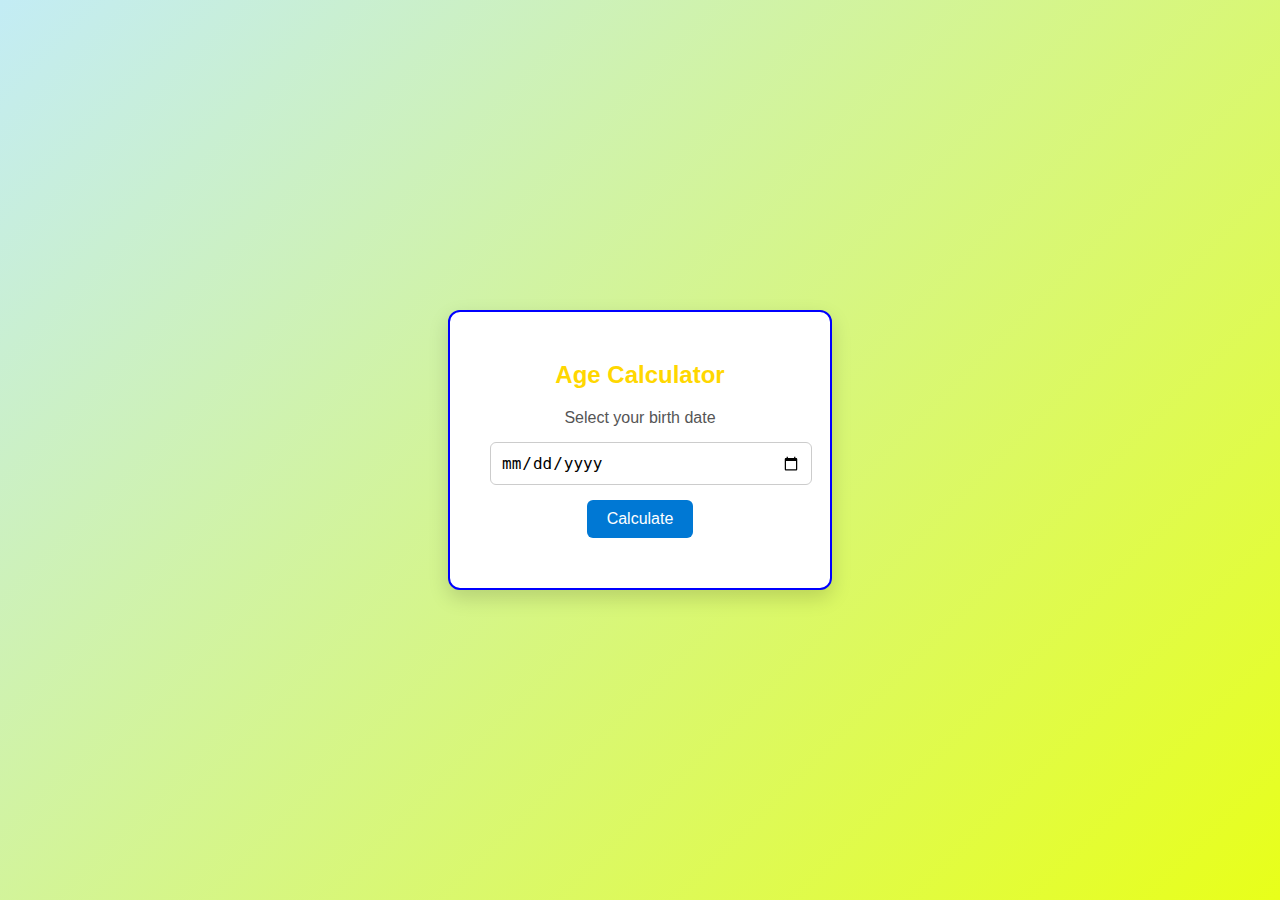
<file: Age Calculator/index.html>
<!DOCTYPE html>
<html lang="en">
<head>
  <meta charset="UTF-8" />
  <meta name="viewport" content="width=device-width, initial-scale=1.0"/>
  <title>Age Calculator</title>
  <link rel="stylesheet" href="style.css" />
</head>
<body>
  <div class="cal">
    <h2 style="color: gold;"><b>Age Calculator</b></h2>
    <label for="birthDate">Select your birth date</label>
    <input type="date" id="birthDate" />
    <button id="calculateBtn">Calculate</button>
    <p id="output"></p>
  </div>

  <script src="script.js"></script>
</body>
</html>
</file>
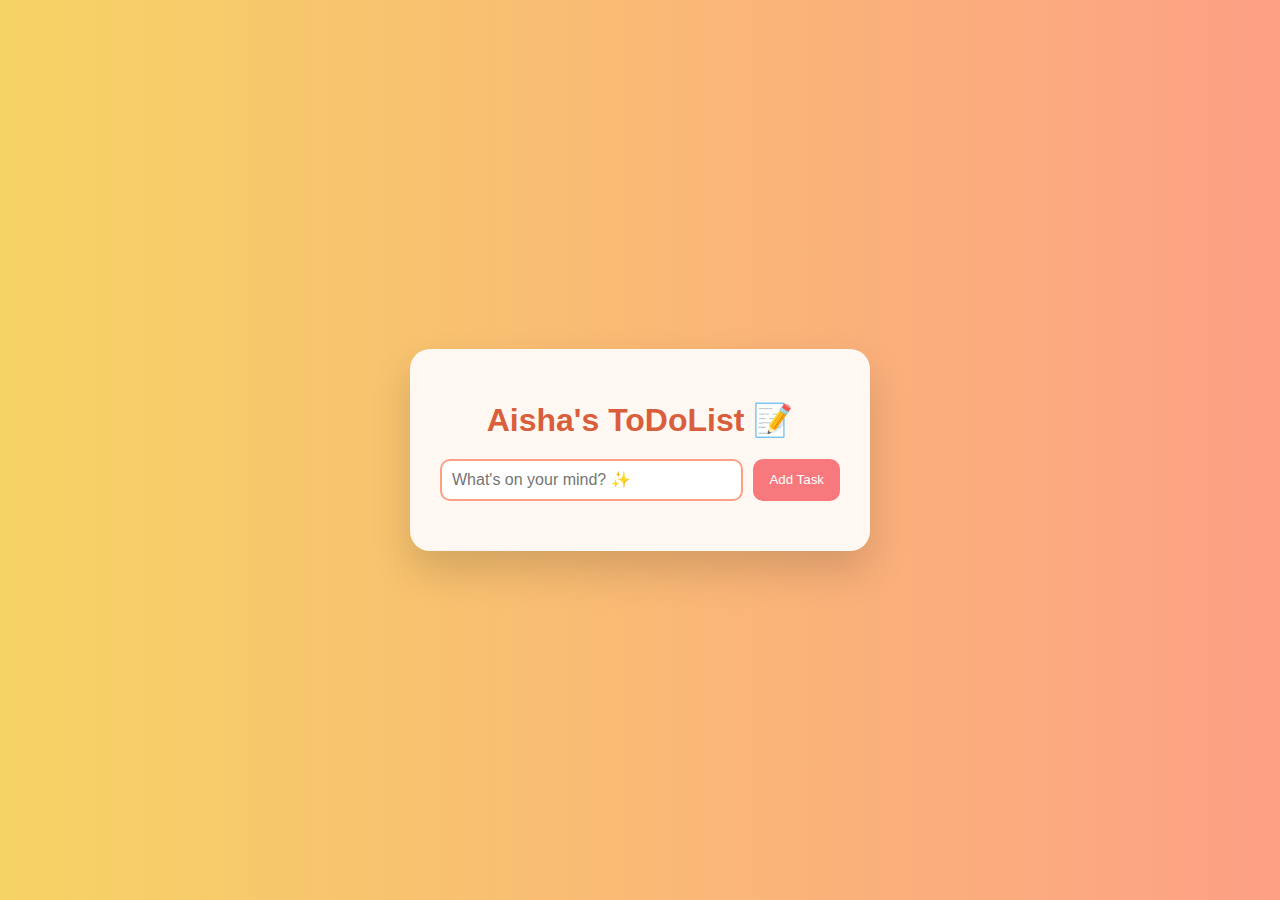
<file: todo list/index.html>
<!DOCTYPE html>
<html lang="en">
<head>
  <meta charset="UTF-8">
  <title>Aisha's ToDoList</title>
  <link rel="stylesheet" href="style.css">
</head>
<body>
  <div class="todo-container">
    <h1>Aisha's ToDoList 📝</h1>
    <div class="input-section">
      <input type="text" id="task-input" placeholder="What's on your mind? ✨">
      <button onclick="addTask()">Add Task</button>
    </div>
    <ul id="task-list"></ul>
  </div>

  <script src="script.js"></script>
</body>
</html>
</file>
<file: Age Calculator/style.css>
body {
    background: linear-gradient(135deg, #c3ecf5, hsl(66, 100%, 55%));
    font-family: 'Segoe UI', sans-serif;
    display: flex;
    justify-content: center;
    align-items: center;
    height: 100vh;
    margin: 0;
  }
  
  .cal {
    background-color: #ffffff;
    padding: 30px 40px;
    border-radius: 12px;
    box-shadow: 0 8px 20px rgba(0, 0, 0, 0.15);
    text-align: center;
    width: 300px;
    transition: transform 0.2s;

  }
  
  .cal:hover {
    transform: scale(1.03);
    box-shadow: 0 10px 25px rgba(0, 0, 0, 0.2);
  }
  
  h2 {
    color: #333;
    margin-bottom: 20px;
  }
  
  label {
    font-size: 1rem;
    color: #555;
  }
  
  input[type="date"] {
    margin: 15px 0;
    padding: 10px;
    width: 100%;
    border: 1px solid #ccc;
    border-radius: 6px;
    font-size: 1rem;
  }
  
  button {
    padding: 10px 20px;
    background-color: #0078d4;
    color: white;
    font-size: 1rem;
    border: none;
    border-radius: 6px;
    cursor: pointer;
    transition: background-color 0.3s ease;
  }
  
  button:hover {
    background-color: #005fa3;
  }
  
  #output {
    margin-top: 20px;
    font-size: 1.2rem;
    color: #222;
  }
  /* animation */
@keyframes fadeInUp {
    0% {
      opacity: 0;
      transform: translateY(30px);
    }
    100% {
      opacity: 1;
      transform: translateY(0);
    }
  }
  
  
  .cal {
    animation: fadeInUp 1s ease-out;
  }
  
  input[type="date"],
  button {
    transition: all 0.3s ease;
  }
  button:active {
    transform: scale(0.97);
  }
  #output {
    animation: fadeInUp 0.8s ease-out;
  }
div{
    border: 2px solid blue;
}
</file>
<file: todo list/style.css>
body {
    font-family: 'Segoe UI', sans-serif;
    background: linear-gradient(to right, #f6d365, #fda085);
    margin: 0;
    padding: 0;
    display: flex;
    height: 100vh;
    justify-content: center;
    align-items: center;
  }
  
  .todo-container {
    background-color: #fff8f2;
    padding: 30px;
    border-radius: 20px;
    box-shadow: 0 20px 40px rgba(0, 0, 0, 0.15);
    width: 90%;
    max-width: 400px;
    animation: slide-in 0.8s ease;
  }
  
  @keyframes slide-in {
    from {
      opacity: 0;
      transform: translateY(-50px);
    }
    to {
      opacity: 1;
      transform: translateY(0);
    }
  }
  
  h1 {
    text-align: center;
    color: #d95f3c;
    margin-bottom: 20px;
  }
  
  .input-section {
    display: flex;
    gap: 10px;
    margin-bottom: 20px;
  }
  
  input {
    flex: 1;
    padding: 10px;
    border: 2px solid #fda085;
    border-radius: 10px;
    font-size: 16px;
  }
  
  button {
    padding: 10px 16px;
    background-color: #f7797d;
    color: white;
    border: none;
    border-radius: 10px;
    cursor: pointer;
    transition: all 0.3s ease;
  }
  
  button:hover {
    background-color: #ff4e50;
    transform: scale(1.05);
  }
  
  ul {
    list-style: none;
    padding: 0;
  }
  
  li {
    background: #fff3e0;
    border-left: 5px solid #f67280;
    padding: 12px 15px;
    margin-bottom: 10px;
    border-radius: 12px;
    font-size: 16px;
    position: relative;
    transition: 0.3s;
  }
  
  li:hover {
    background: #ffebcc;
  }
  
  li.priority {
    border-left: 5px solid #d32f2f;
    font-weight: bold;
    color: #b71c1c;
  }
  li.completed {
    opacity: 0;
    transform: translateX(50px);
    transition: opacity 0.3s ease, transform 0.3s ease;
    pointer-events: none;
  }
  .task-checkbox {
    margin-right: 15px;
    cursor: pointer;
    appearance: none;
    width: 18px;
    height: 18px;
    border: 2px solid var(--accent-color);
    border-radius: 4px;
    position: relative;
    transition: all 0.3s ease-in-out;
    background-color: white;
}

.task-checkbox:checked {
    background-color: var(--accent-color);
    border-color: var(--accent-color);
}

.task-checkbox:checked::after {
    content: '';
    position: absolute;
    top: 2px;
    left: 5px;
    width: 5px;
    height: 10px;
    border: solid white;
    border-width: 0 2px 2px 0;
    transform: rotate(45deg);
}
</file>
